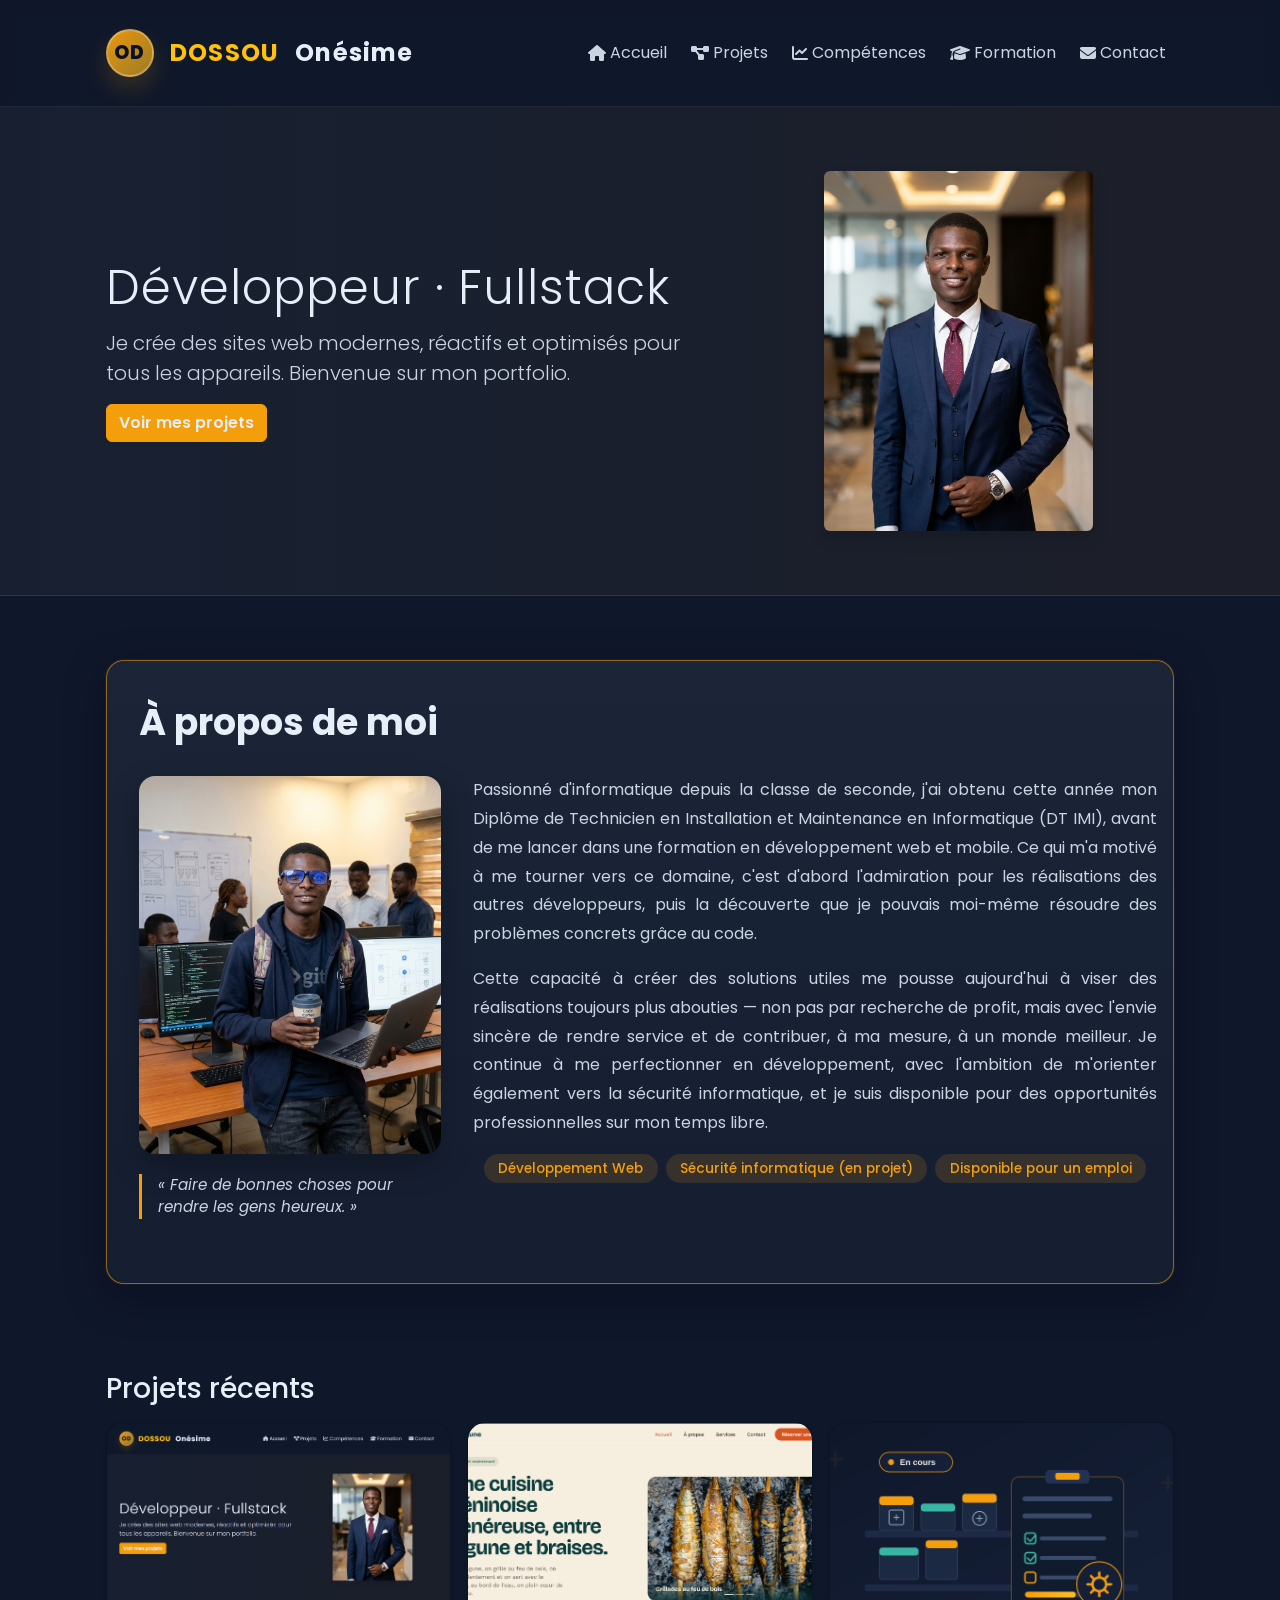
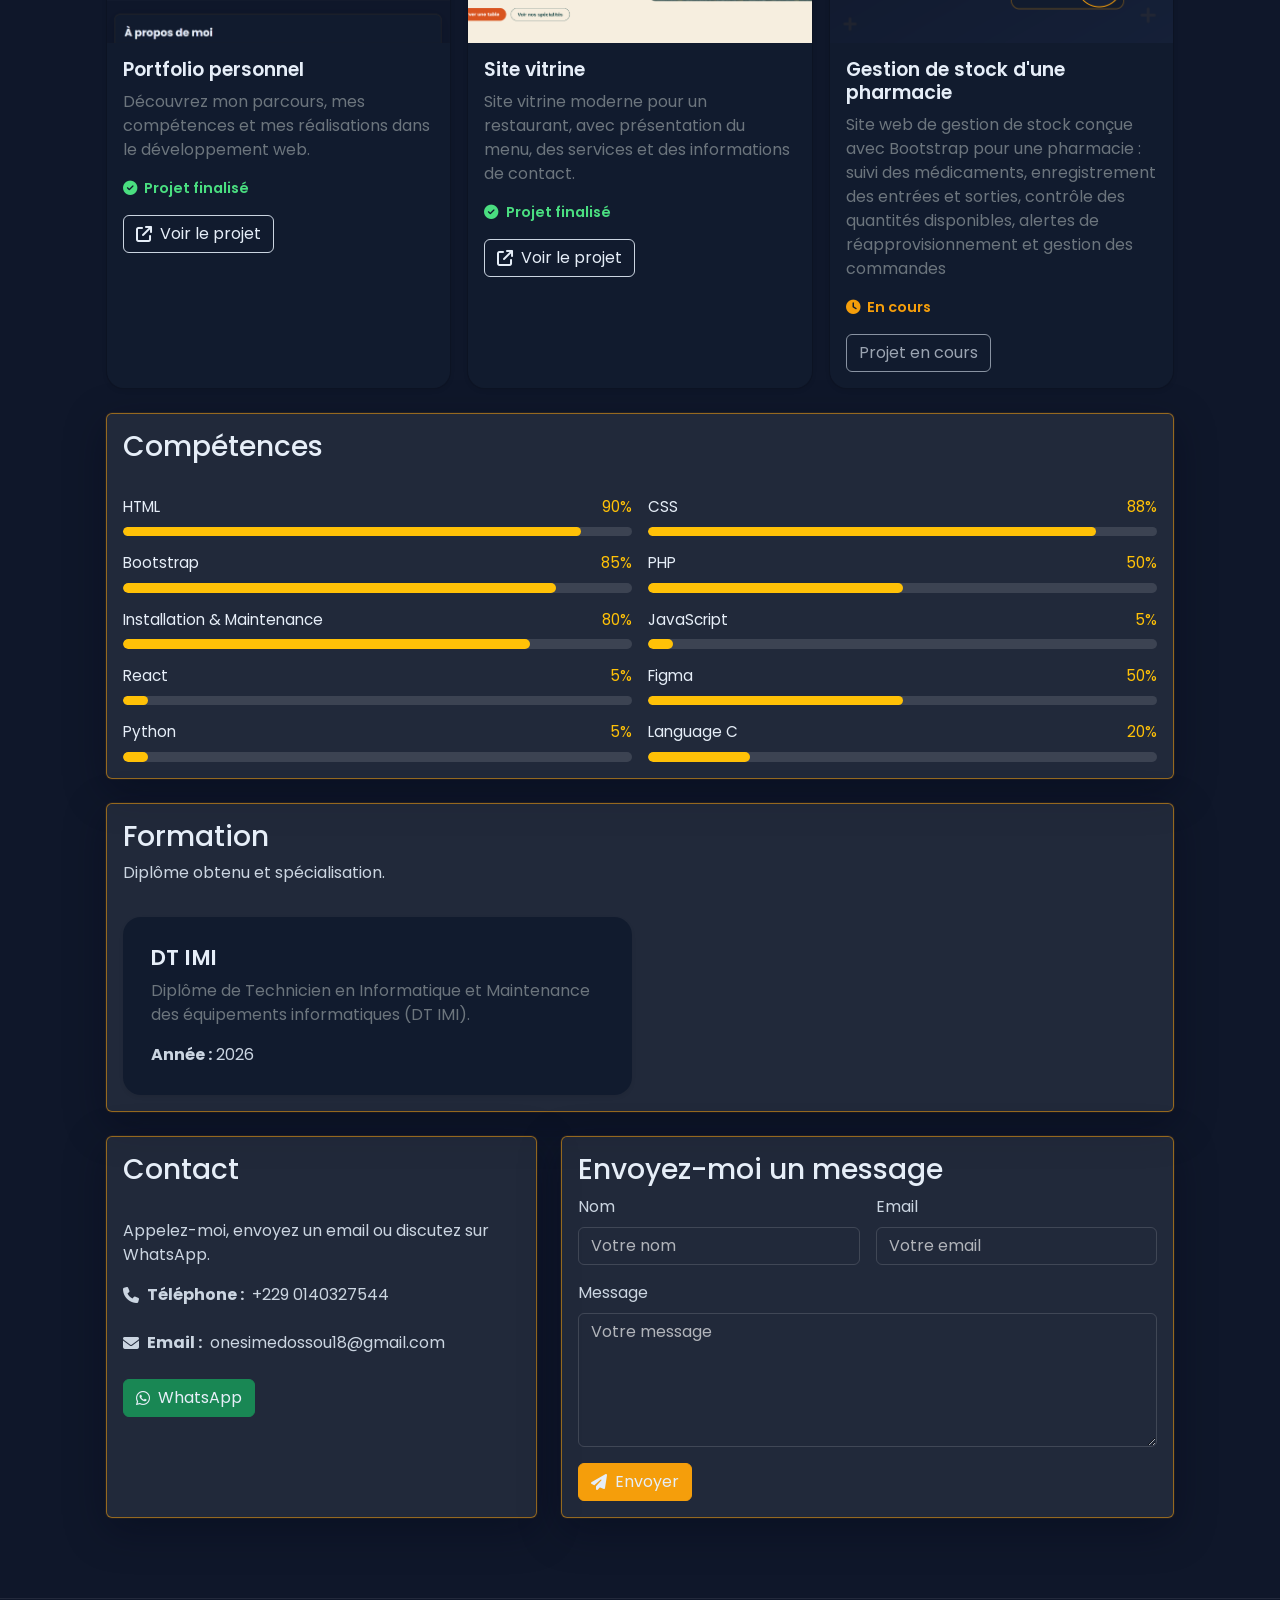
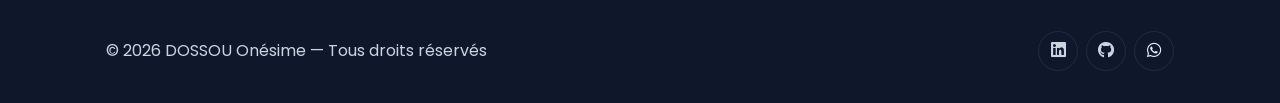
<file: index.html>
<!doctype html>
<html lang="fr">
<head>
  <meta charset="utf-8">
  <meta name="viewport" content="width=device-width,initial-scale=1">
  <title>Portfolio — Ma Version</title>
  <link rel="icon" type="image/png" href="icon.png">
  <link rel="preconnect" href="https://fonts.googleapis.com">
  <link rel="preconnect" href="https://fonts.gstatic.com" crossorigin>
  <link href="https://fonts.googleapis.com/css2?family=Poppins:wght@300;400;500;600;700&display=swap" rel="stylesheet">
  <link href="https://cdn.jsdelivr.net/npm/bootstrap@5.3.2/dist/css/bootstrap.min.css" rel="stylesheet">
  <link rel="stylesheet" href="https://cdnjs.cloudflare.com/ajax/libs/font-awesome/6.5.2/css/all.min.css" crossorigin="anonymous" referrerpolicy="no-referrer">
  <link rel="stylesheet" href="style.css">
</head>
<body>
  <div class="page">
  <header class="site-header bg-transparent">
    <nav class="navbar navbar-expand-lg">
      <div class="container">
        <a class="navbar-brand fw-bold d-flex align-items-center gap-3" href="#">
          <span class="brand-mark">OD</span>
          <span class="text-warning">DOSSOU</span>
          <span class="text-white">Onésime</span>
        </a>
        <button class="navbar-toggler border-0 text-white" type="button" data-bs-toggle="collapse" data-bs-target="#portfolioNavbar" aria-controls="portfolioNavbar" aria-expanded="false" aria-label="Toggle navigation">
          <span class="navbar-toggler-icon"></span>
        </button>
        <div class="collapse navbar-collapse" id="portfolioNavbar">
          <div class="navbar-nav ms-auto d-flex flex-wrap gap-2">
              <li class="nav-item">
                <a class="nav-link text-muted d-flex align-items-center" href="#">
                  <i class="fa-solid fa-house me-1"></i>
                  Accueil
                </a>
              </li>
              <li class="nav-item">
                <a class="nav-link text-muted d-flex align-items-center" href="#projets">
                  <i class="fa-solid fa-diagram-project me-1"></i>
                  Projets
                </a>
              </li>
              <li class="nav-item">
                <a class="nav-link text-muted d-flex align-items-center" href="#competences">
                  <i class="fa-solid fa-chart-line me-1"></i>
                  Compétences
                </a>
              </li>
              <li class="nav-item">
                <a class="nav-link text-muted d-flex align-items-center" href="#formation">
                  <i class="fa-solid fa-graduation-cap me-1"></i>
                  Formation
                </a>
              </li>
              <li class="nav-item">
                <a class="nav-link text-muted d-flex align-items-center" href="#contact">
                  <i class="fa-solid fa-envelope me-1"></i>
                  Contact
                </a>
              </li>
          </div>
        </div>
      </div>
    </nav>
  </header>

  <section class="hero py-5">
    <div class="container">
      <div class="row align-items-center">
        <div class="col-12 col-lg-7">
          <h2 class="display-5 text-white">Développeur · Fullstack</h2>
          <p class="lead text-muted">Je crée des sites web modernes, réactifs et optimisés pour tous les appareils. Bienvenue sur mon portfolio.</p>
          <a class="btn btn-warning text-dark fw-semibold" href="#projets">Voir mes projets</a>
        </div>
        <div class="col-12 col-lg-5 order-first order-lg-last text-center mb-4 mb-lg-0">
          <img src="photo-profil.png" class="img-fluid rounded shadow hero-photo" alt="Photo de profil">
        </div>
      </div>
    </div>
  </section>

 <!-- ===================== À PROPOS ===================== -->
  <section class="about" id="apropos">
    <div class="container">
      <div class="about-card">
             <h2 class="section-title">À propos de moi</h2>
      <div class="row align-items-center g-5">
        <div class="col-lg-4 text-center">
          <img src="work.jpeg" alt="DOSSOU Onésime" class="about-photo ">
          <p class="about-quote">« Faire de bonnes choses pour rendre les gens heureux. »</p><br>
        </div>
        <div class="col-lg-8 about-text">
          <p>
            Passionné d'informatique depuis la classe de seconde, j'ai obtenu cette année mon
            Diplôme de Technicien en Installation et Maintenance en Informatique
            (DT IMI), avant de me lancer dans une formation en développement web et mobile.
            Ce qui m'a motivé à me tourner vers ce domaine, c'est d'abord l'admiration pour les
            réalisations des autres développeurs, puis la découverte que je pouvais moi-même
            résoudre des problèmes concrets grâce au code.
          </p>
          <p>
            Cette capacité à créer des solutions utiles me pousse aujourd'hui à viser des
            réalisations toujours plus abouties — non pas par recherche de profit, mais avec
            l'envie sincère de rendre service et de contribuer, à ma mesure, à un monde meilleur.
            Je continue à me perfectionner en développement, avec l'ambition de m'orienter
            également vers la sécurité informatique, et je suis disponible pour des opportunités
            professionnelles sur mon temps libre.
          </p>
          <div class="about-badges mt-3">
            <span class="badge">Développement Web</span>
            <span class="badge">Sécurité informatique (en projet)</span>
            <span class="badge">Disponible pour un emploi</span>
          </div>
        </div>
      </div>
      </div>
    </div>
  </section>

  <main class="container py-4">
    <section id="projets" class="projets mb-4">
      <h3 class="mb-3 text-white">Projets récents</h3>
      <div class="row g-3">
        <div class="col-12 col-md-4">
          <div class="card overflow-hidden h-100 shadow-sm">
            <img src="portfolio.png" class="card-img-top" alt="Projet 1">
            <div class="card-body">
              <h5 class="card-title text-dark">Portfolio personnel</h5>
              <p class="card-text text-secondary">Découvrez mon parcours, mes compétences et mes réalisations dans le développement web.</p>
              <p class="project-status project-status--completed"><i class="fa-solid fa-circle-check" aria-hidden="true"></i> Projet finalisé</p>
              <a href="https://onesimedossou18-design.github.io/Mon-potfolio/" class="btn btn-outline-dark d-inline-flex align-items-center gap-2" target="_blank" rel="noopener noreferrer">
                <i class="fa-solid fa-arrow-up-right-from-square" aria-hidden="true"></i>
                Voir le projet
              </a>
            </div>
          </div>
        </div>

        <div class="col-12 col-md-4">
          <div class="card overflow-hidden h-100 shadow-sm">
            <img src="site-vitrine.png" class="card-img-top" alt="Projet 2">
            <div class="card-body">
              <h5 class="card-title text-dark">Site vitrine</h5>
              <p class="card-text text-secondary">Site vitrine moderne pour un restaurant, avec présentation du menu, des services et des informations de contact.</p>
              <p class="project-status project-status--completed"><i class="fa-solid fa-circle-check" aria-hidden="true"></i> Projet finalisé</p>
              <a href="https://onesimedossou18-design.github.io/Site_vitrine_resto/" class="btn btn-outline-dark d-inline-flex align-items-center gap-2" target="_blank" rel="noopener noreferrer">
                <i class="fa-solid fa-arrow-up-right-from-square" aria-hidden="true"></i>
                Voir le projet
              </a>
            </div>
          </div>
        </div>

        <div class="col-12 col-md-4">
          <div class="card overflow-hidden h-100 shadow-sm">
            <img src="stock-pharmacie.png" class="card-img-top" alt="Projet 3">
            <div class="card-body">
              <h5 class="card-title text-dark">Gestion de stock d'une pharmacie</h5>
              <p class="card-text text-secondary">Site web de gestion de stock conçue avec Bootstrap pour une pharmacie : suivi des médicaments, enregistrement des entrées et sorties, contrôle des quantités disponibles, alertes de réapprovisionnement et gestion des commandes</p>
              <p class="project-status project-status--progress"><i class="fa-solid fa-clock" aria-hidden="true"></i> En cours</p>
              <span class="btn btn-outline-dark disabled" aria-disabled="true">Projet en cours</span>
            </div>
          </div>
        </div>
      </div>
    </section>

    <section id="competences" class="skills mb-4">
      <div class="p-3 bg-light bg-opacity-5 rounded">
        <h3 class="text-white">Compétences</h3>
        <div class="row row-cols-1 row-cols-md-2 g-3 mt-3">
          <div class="col">
            <div class="skill-row d-flex justify-content-between text-white mb-2"><span>HTML</span><span class="text-warning">90%</span></div>
            <div class="progress"><div class="progress-bar bg-warning" role="progressbar" style="width: 90%" aria-valuenow="90" aria-valuemin="0" aria-valuemax="100" aria-label="HTML 90%"></div></div>
          </div>
          <div class="col">
            <div class="skill-row d-flex justify-content-between text-white mb-2"><span>CSS</span><span class="text-warning">88%</span></div>
            <div class="progress"><div class="progress-bar bg-warning" role="progressbar" style="width: 88%" aria-valuenow="88" aria-valuemin="0" aria-valuemax="100" aria-label="CSS 88%"></div></div>
          </div>
          <div class="col">
            <div class="skill-row d-flex justify-content-between text-white mb-2"><span>Bootstrap</span><span class="text-warning">85%</span></div>
            <div class="progress"><div class="progress-bar bg-warning" role="progressbar" style="width: 85%" aria-valuenow="85" aria-valuemin="0" aria-valuemax="100" aria-label="Bootstrap 85%"></div></div>
          </div>
          <div class="col">
            <div class="skill-row d-flex justify-content-between text-white mb-2"><span>PHP</span><span class="text-warning">50%</span></div>
            <div class="progress"><div class="progress-bar bg-warning" role="progressbar" style="width: 50%" aria-valuenow="50" aria-valuemin="0" aria-valuemax="100" aria-label="PHP 50%"></div></div>
          </div>
          <div class="col">
            <div class="skill-row d-flex justify-content-between text-white mb-2"><span>Installation & Maintenance</span><span class="text-warning">80%</span></div>
            <div class="progress"><div class="progress-bar bg-warning" role="progressbar" style="width: 80%" aria-valuenow="80" aria-valuemin="0" aria-valuemax="100" aria-label="Installation & Maintenance 80%"></div></div>
          </div>
          <div class="col">
            <div class="skill-row d-flex justify-content-between text-white mb-2"><span>JavaScript</span><span class="text-warning">5%</span></div>
            <div class="progress"><div class="progress-bar bg-warning" role="progressbar" style="width: 5%" aria-valuenow="5" aria-valuemin="0" aria-valuemax="100" aria-label="JavaScript 5%"></div></div>
          </div>
          <div class="col">
            <div class="skill-row d-flex justify-content-between text-white mb-2"><span>React</span><span class="text-warning">5%</span></div>
            <div class="progress"><div class="progress-bar bg-warning" role="progressbar" style="width: 5%" aria-valuenow="5" aria-valuemin="0" aria-valuemax="100" aria-label="React 5%"></div></div>
          </div>
          <div class="col">
            <div class="skill-row d-flex justify-content-between text-white mb-2"><span>Figma</span><span class="text-warning">50%</span></div>
            <div class="progress"><div class="progress-bar bg-warning" role="progressbar" style="width: 50%" aria-valuenow="50" aria-valuemin="0" aria-valuemax="100" aria-label="Figma 50%"></div></div>
          </div>
          <div class="col">
            <div class="skill-row d-flex justify-content-between text-white mb-2"><span>Python</span><span class="text-warning">5%</span></div>
            <div class="progress"><div class="progress-bar bg-warning" role="progressbar" style="width: 5%" aria-valuenow="5" aria-valuemin="0" aria-valuemax="100" aria-label="Python 5%"></div></div>
          </div>
          <div class="col">
            <div class="skill-row d-flex justify-content-between text-white mb-2"><span>Language C</span><span class="text-warning">20%</span></div>
            <div class="progress"><div class="progress-bar bg-warning" role="progressbar" style="width: 20%" aria-valuenow="20" aria-valuemin="0" aria-valuemax="100" aria-label="Language C 20%"></div></div>
          </div>
        </div>
      </div>
    </section>

    <section id="formation" class="formation mb-4">
      <div class="p-3 bg-light bg-opacity-5 rounded">
        <h3 class="text-white">Formation</h3>
        <p class="text-muted">Diplôme obtenu et spécialisation.</p>
        <div class="row g-3 mt-3">
          <div class="col-12 col-md-6">
            <div class="card overflow-hidden h-100 shadow-sm border-0 bg-transparent">
              <div class="card-body">
                <h5 class="card-title text-white ">DT IMI</h5>
                <p class="card-text text-secondary">Diplôme de Technicien en Informatique et Maintenance des équipements informatiques (DT IMI).</p>
                <p class="mb-0 text-muted"><strong>Année :</strong> 2026</p>
              </div>
            </div>
          </div>
        </div>
      </div>
    </section>

  

    <section id="contact" class="contact mb-4">
      <div class="row g-4">
        <div class="col-12 col-lg-5">
          <div class="p-3 bg-light bg-opacity-5 rounded h-100">
            <h3 class="text-white">Contact</h3><br>
            <p class="text-muted">Appelez-moi, envoyez un email ou discutez sur WhatsApp.</p>
            <ul class="list-unstyled text-muted">
              <li class="d-flex align-items-center gap-2"><i class="fa-solid fa-phone"></i><strong>Téléphone :</strong> +229 0140327544</li> 
              <br>
              <li class="d-flex align-items-center gap-2 text-break"><i class="fa-solid fa-envelope"></i><strong>Email :</strong> onesimedossou18@gmail.com</li>
            </ul>
            <a href="https://wa.me/2290140327544" class="btn btn-success text-white mt-2 d-inline-flex align-items-center" target="_blank" rel="noopener noreferrer">
              <i class="fa-brands fa-whatsapp me-2"></i>
              WhatsApp
            </a>
            
          </div>
        </div>
        <div class="col-12 col-lg-7">
          <div class="p-3 bg-light bg-opacity-5 rounded">
            <h3 class="text-white">Envoyez-moi un message</h3>
            <form action="https://formsubmit.co/onesimedossou18@gmail.com" method="post" class="row g-3">
              <input type="hidden" name="_subject" value="Nouveau message depuis mon portfolio">
              <input type="hidden" name="_captcha" value="false">
              <input type="hidden" name="_template" value="table">
              <input type="hidden" name="_next" value="https://onesimedossou18-design.github.io/Mon-potfolio/">
              <div class="col-12 col-md-6">
                <label class="form-label text-muted" for="contact-name">Nom</label>
                <input type="text" id="contact-name" name="name" class="form-control bg-transparent text-white border-1" placeholder="Votre nom" required>
              </div>
              <div class="col-12 col-md-6">
                <label class="form-label text-muted" for="contact-email">Email</label>
                <input type="email" id="contact-email" name="email" class="form-control bg-transparent text-white" placeholder="Votre email" required>
              </div>
              <div class="col-12">
                <label class="form-label text-muted" for="contact-message">Message</label>
                <textarea id="contact-message" name="message" rows="5" class="form-control bg-transparent text-white" placeholder="Votre message" required></textarea>
              </div>
              <div class="col-12">
                <button class="btn btn-warning text-dark d-inline-flex align-items-center gap-2" type="submit">
                  <i class="fa-solid fa-paper-plane"></i>
                  Envoyer
                </button>
              </div>
            </form>
          </div>
        </div>
      </div>
    </section>
  </main>

  <footer class="site-footer py-3">
    <div class="container d-flex flex-column flex-md-row justify-content-between align-items-center gap-3">
      <div class="text-muted">© 2026 DOSSOU Onésime — Tous droits réservés</div>
      <div class="social-links d-flex gap-2">
        <a href="https://www.linkedin.com/in/on%C3%A9sime-dossou-85b86a415" class="btn btn-outline-light btn-sm d-inline-flex align-items-center justify-content-center" target="_blank" rel="noopener noreferrer" aria-label="LinkedIn">
          <i class="fa-brands fa-linkedin"></i>
        </a>
        <a href="https://github.com/onesimedossou18-design" class="btn btn-outline-light btn-sm d-inline-flex align-items-center justify-content-center" target="_blank" rel="noopener noreferrer" aria-label="GitHub">
          <i class="fa-brands fa-github"></i>
        </a>
        <a href="https://wa.me/2290140327544" class="btn btn-outline-light btn-sm d-inline-flex align-items-center justify-content-center text-white" target="_blank" rel="noopener noreferrer" aria-label="WhatsApp">
          <i class="fa-brands fa-whatsapp"></i>
        </a>
      </div>
    </div>
  </footer>
  </div>
  <script src="https://cdn.jsdelivr.net/npm/bootstrap@5.3.2/dist/js/bootstrap.bundle.min.js"></script>
</body>
</html>
</file>
<file: style.css>
/* =========================================================
   RESET DE BASE
   On enlève les marges/paddings par défaut du navigateur
   et on force le box-sizing pour que padding/border
   n'agrandissent pas les éléments.
   ========================================================= */
* {
  padding: 0;
  margin: 0;
  box-sizing: border-box;
}
 
/* =========================================================
   VARIABLES DE COULEURS (thème sombre "navy + moutarde")
   Centraliser les couleurs ici permet de changer tout le
   thème en un seul endroit.
   ========================================================= */
:root {
  --bg: #0f172a;              /* fond général : bleu nuit */
  --panel: #111b2e;           /* fond des cartes / blocs */
  --panel-soft: rgba(255, 255, 255, 0.05); /* fond léger pour encarts */
  --accent: #f59e0b;          /* couleur d'accent : moutarde/orange */
  --muted: #94a3b8;           /* gris bleuté pour texte secondaire */
  --text: #e6eef8;            /* texte principal (clair) */
  --text-soft: #cbd5e1;       /* texte un peu moins contrasté */
  --card-bg: #0f172a;         /* fond des cartes projets */
  --card-text: #e6eef8;       /* texte des cartes projets */
  --max-width: 1100px;        /* largeur max du contenu */
}
 
/* =========================================================
   BASE DU DOCUMENT
   ========================================================= */
html {
  overflow-x: hidden;
  width: 100%;
}
 
body {
  margin: 0;
  font-family: 'Poppins', sans-serif;
  background: var(--bg);
  color: var(--text);
  line-height: 1.5;
  overflow-x: hidden;        /* évite le scroll horizontal parasite */
  overflow-wrap: break-word; /* évite le débordement des mots longs */
  width: 100%;
  max-width: 100vw;
}
 
img {
  max-width: 100%;
  height: auto;
}
 
.page {
  min-height: 100vh;
}
 
.container {
  max-width: var(--max-width);
  margin: 0 auto;
  padding: 1rem;
}
 
/* Titre générique utilisé au-dessus de chaque grande section
   (ex : "À propos de moi") pour garder un style homogène. */
.section-title {
  color: var(--text);
  font-weight: 700;
  font-size: clamp(1.5rem, 1rem + 2vw, 2.25rem);
  margin-bottom: 2rem;
}
 
/* =========================================================
   EN-TÊTE / NAVIGATION
   ========================================================= */
.site-header {
  position: sticky;
  top: 0;
  z-index: 1030;
  background: rgba(15, 23, 42, 0.92);
  backdrop-filter: blur(8px); /* effet "verre dépoli" au scroll */
  border-bottom: 1px solid rgba(255, 255, 255, 0.08);
}
 
.navbar-brand, .nav-link {
  text-decoration: none;
}
 
.navbar-brand {
  font-size: clamp(1.05rem, 0.85rem + 1vw, 1.5rem);
  letter-spacing: 0.05em;
}
 
/* Petit badge rond "OD" à côté du nom */
.brand-mark {
  display: inline-flex;
  align-items: center;
  justify-content: center;
  width: 3rem;
  height: 3rem;
  border-radius: 50%;
  background: linear-gradient(135deg, rgba(245, 158, 11, 0.95), rgba(251, 191, 36, 0.6));
  color: #071229;
  font-weight: 800;
  font-size: 1.2rem;
  box-shadow: 0 12px 24px rgba(245, 158, 11, 0.18);
  border: 2px solid rgba(255, 255, 255, 0.25);
}
 
.brand-text small {
  font-size: 0.75rem;
  color: rgba(255, 255, 255, 0.65);
  display: none;
}
 
.nav-link {
  color: var(--muted) !important;
  transition: color .25s ease, transform .25s ease;
}
.nav-link:hover {
  color: #fff !important;
  transform: translateY(-1px); /* petit effet de survol */
}
 
.navbar-toggler {
  border: 1px solid rgba(245, 158, 11, 0.35) !important;
  border-radius: 8px;
  padding: 0.4rem 0.55rem;
}
.navbar-toggler:focus {
  box-shadow: 0 0 0 3px rgba(245, 158, 11, 0.25) !important;
}
.navbar-toggler-icon {
  background-image: url("data:image/svg+xml,%3csvg xmlns='http://www.w3.org/2000/svg' viewBox='0 0 30 30'%3e%3cpath stroke='%23f59e0b' stroke-linecap='round' stroke-miterlimit='10' stroke-width='2.5' d='M4 7h22M4 15h22M4 23h22'/%3e%3c/svg%3e");
}
 
/* =========================================================
   SECTION HERO (bannière d'accueil)
   ========================================================= */
.hero {
  padding: 4rem 0;
  text-align: left;
  background: linear-gradient(90deg, rgba(240, 246, 255, 0.04), rgba(245, 158, 11, 0.06));
  border-bottom: 1px solid rgba(255, 255, 255, 0.1);
}
.hero h2 {
  font-size: clamp(1.75rem, 1.1rem + 3vw, 3rem); /* taille fluide selon l'écran */
  line-height: 1.15;
  margin: 0 0 .75rem;
  color: var(--text);
  letter-spacing: 0.02em;
}
.hero p {
  margin: 0 0 1rem;
  color: var(--text-soft);
  max-width: 720px;
}
.hero img {
  max-height: 360px;
  object-fit: cover;
}
 
.btn-warning {
  background: var(--accent);
  border-color: var(--accent);
  color: #071229;
  transition: transform .25s ease, box-shadow .25s ease;
}
.btn-warning:hover {
  transform: translateY(-2px);
  box-shadow: 0 12px 24px rgba(245, 158, 11, 0.18);
}
 
main {
  padding: 2rem 0;
}
 
/* =========================================================
   SECTION "À PROPOS DE MOI"
   Mise en page : photo + citation à gauche, texte + badges
   à droite, alignés verticalement au centre.
   ========================================================= */
.about {
  padding: 3rem 0;
}
.about-card {
  padding: 2.5rem 2rem;
  background: linear-gradient(180deg, rgba(255, 255, 255, 0.045), rgba(255, 255, 255, 0.015)), var(--panel);
  border: 1.5px solid rgba(245, 158, 11, 0.55);
  border-radius: 18px;
  box-shadow: 0 12px 40px rgba(2, 6, 23, 0.35), 0 0 0 1px rgba(245, 158, 11, 0.08);
}
 
/* Colonne photo : on force un cadre bien proportionné
   (comme sur la maquette) plutôt qu'une hauteur "libre"
   qui déforme la mise en page selon la photo utilisée. */
.about-photo {
  display: block;
  width: 100%;
  max-width: 330px;
  margin: 0 auto 1rem;
  aspect-ratio: 4 / 5;     /* portrait, proportions fixes et prévisibles */
  object-fit: cover;       /* recadre la photo sans la déformer */
  border-radius: 16px;
  box-shadow: 0 12px 30px rgba(0, 0, 0, .28);
}
 
/* Citation sous la photo : alignée à gauche, même largeur
   que la photo, avec la petite barre d'accent verticale. */
.about-quote {
  max-width: 100%;
  width: 330px;
  border-left: 3px solid var(--accent);
  padding-left: 1rem;
  margin: 1.25rem auto 0;
  color: var(--text-soft);
  font-style: italic;
  font-size: 0.95rem;
  text-align: left;
}
 
/* Colonne texte */
.about-text {
  align-self: flex-start;
  margin-top: 0;
  padding: 3rem .5rem 0;
  text-align: justify;
}
.about-text p {
  color: var(--text-soft);
  line-height: 1.8;
}
.about-text p + p {
  margin-top: 1rem; /* espace entre les deux paragraphes */
}
 
/* Badges "Développement Web / Sécurité / Disponible" */
.about-badges {
  margin-top: 1.25rem;
  display: flex;
  flex-wrap: wrap;
  justify-content: center;
  gap: .5rem;
}
.about-badges .badge {
  background: rgba(245, 158, 11, 0.14);
  color: var(--accent);
  font-weight: 500;
  font-size: 0.85rem;
  padding: 0.5rem 0.9rem;
  border-radius: 999px;
  display: inline-block;
}
 
/* =========================================================
   CARTES PROJETS
   ========================================================= */
.card {
  background: var(--card-bg);
  color: var(--card-text);
  border-radius: 18px;
  overflow: hidden;
  box-shadow: 0 12px 40px rgba(2, 6, 23, 0.22);
  transition: transform .3s ease, box-shadow .3s ease;
}
.card:hover {
  transform: translateY(-10px); /* la carte "flotte" au survol */
  box-shadow: 0 20px 50px rgba(2, 6, 23, 0.32);
}
.card img {
  width: 100%;
  height: 220px;
  object-fit: cover;
  display: block;
  transition: transform .4s ease;
}
.card:hover img {
  transform: scale(1.05); /* léger zoom sur l'image au survol */
}
.card-body {
  background: var(--panel);
}
.card-title {
  color: var(--text);
  font-weight: 600;
  font-size: clamp(1.05rem, 0.95rem + 0.3vw, 1.25rem);
}
.card-text {
  color: var(--text-soft);
}
 
/* Étiquette "Projet finalisé" / "En cours" */
.project-status {
  display: flex;
  align-items: center;
  gap: .45rem;
  margin-bottom: 1rem;
  font-size: .9rem;
  font-weight: 600;
}
.project-status--completed { color: #4ade80; } /* vert = terminé */
.project-status--progress { color: var(--accent); } /* orange = en cours */
 
.card .btn-outline-dark {
  transition: transform .25s ease, box-shadow .25s ease;
}
.card .btn-outline-dark:hover {
  transform: translateY(-2px);
  box-shadow: 0 12px 20px rgba(0, 0, 0, 0.12);
}
 
/* =========================================================
   SECTION COMPÉTENCES (barres de progression)
   ========================================================= */
.progress {
  background: rgba(255, 255, 255, 0.12);
  border-radius: 0.75rem;
  height: 0.6rem;
}
.progress-bar {
  border-radius: 0.75rem;
}
.skill-row {
  font-size: 0.95rem;
}
.skill-row span:last-child {
  font-variant-numeric: tabular-nums; /* chiffres alignés (90%, 5%...) */
}
 
.about h3, .contact h3, .skills h3 {
  color: var(--text);
  margin-top: 0;
}
 
.bg-opacity-5 {
  background-color: rgba(255, 255, 255, 0.08) !important;
  border: 1.5px solid rgba(245, 158, 11, 0.55);
  box-shadow: 0 12px 40px rgba(2, 6, 23, 0.35), 0 0 0 1px rgba(245, 158, 11, 0.08);
}
 
/* =========================================================
   SECTION FORMATION
   ========================================================= */
.formation .card {
  background: rgba(255, 255, 255, 0.04);
  border: 1px solid rgba(255, 255, 255, 0.12);
}
.formation .card-body {
  padding: 1.75rem;
}
.formation .card-title {
  font-size: 1.35rem;
  letter-spacing: 0.02em;
}
.formation .card-text {
  color: var(--text-soft);
}
 
/* =========================================================
   FORMULAIRE DE CONTACT
   ========================================================= */
.form-control {
  background: rgba(255, 255, 255, 0.08);
  color: var(--text);
  border: 1px solid rgba(255, 255, 255, 0.14);
}
.form-control::placeholder {
  color: rgba(255, 255, 255, 0.65);
}
.form-control:focus {
  background: rgba(255, 255, 255, 0.12);
  color: var(--text);
  box-shadow: none;
  border-color: rgba(245, 158, 11, 0.4); /* liseré orange au focus */
}
 
/* =========================================================
   PIED DE PAGE
   ========================================================= */
.site-footer {
  padding: 1rem 0;
  text-align: center;
  color: var(--text-soft);
  border-top: 1px solid rgba(255, 255, 255, 0.08);
  margin-top: 2rem;
}
.site-footer .social-links a {
  width: 40px;
  height: 40px;
  display: inline-flex;
  align-items: center;
  justify-content: center;
  border-radius: 50%;
  border: 1px solid rgba(255, 255, 255, 0.08);
  color: var(--text-soft);
  background: transparent;
  transition: transform .18s ease, background .18s ease, color .18s ease;
}
.site-footer .social-links a:hover {
  transform: translateY(-4px);
  color: var(--text);
  background: rgba(255, 255, 255, 0.03);
}
.site-footer .social-links a .fa-brands {
  font-size: 1.05rem;
}
.site-footer .social-links .btn-success {
  background: linear-gradient(135deg, var(--accent), #fdbf24);
  border-color: transparent;
  color: #071229;
}
 
/* =========================================================
   SURCHARGES DE CLASSES BOOTSTRAP
   (pour que text-muted / text-white / etc. respectent
   notre thème sombre au lieu des couleurs par défaut)
   ========================================================= */
.page .text-muted { color: var(--text-soft) !important; }
.page .text-white { color: var(--text) !important; }
.page .text-dark { color: var(--text) !important; }
.page .btn-outline-dark {
  color: var(--text);
  border-color: var(--text-soft);
}
.page .btn-outline-dark:hover {
  background: var(--text-soft);
  color: var(--card-text);
}
button.btn-outline-light {
  color: #fff;
  border-color: rgba(255, 255, 255, 0.55);
}
button.btn-outline-light:hover {
  color: #000;
  background: #f59e0b;
}
 
/* Empêche le header sticky de cacher le haut d'une section
   quand on clique sur un lien du menu (ex : #projets). */
.page section {
  scroll-margin-top: calc(3.5rem + 2rem);
}
 
/* =========================================================
   RESPONSIVE — TABLETTES (≤ 991px)
   ========================================================= */
@media (max-width: 991px) {
  .navbar-brand {
    font-size: 1.15rem;
    gap: .5rem !important;
  }
  .brand-mark {
    width: 2.5rem;
    height: 2.5rem;
    font-size: 1rem;
  }
  .navbar-nav {
    width: 100%;
    justify-content: center;
  }
  .navbar-nav .nav-item {
    width: 100%;
  }
  .navbar-nav .nav-link {
    justify-content: center;
    padding: 0.6rem 0;
  }
  .hero {
    padding: 3rem 0;
  }
  .hero-photo {
    max-height: 280px;
  }
  .about-photo {
    max-width: 260px;
    margin: 0 auto;      /* photo centrée quand la colonne passe en pleine largeur */
  }
  .about-quote {
    max-width: 260px;
    margin-left: auto;
    margin-right: auto;
  }
  .about-text {
    margin-top: 0;
    padding: 0;
    text-align: left;
  }
  .about-card {
    padding: 2rem 1.25rem;
  }
  .about-card .row {
    --bs-gutter-x: 1.5rem; /* le g-5 (3rem) est trop large sur tablette : on le réduit */
  }
  .about-text p {
    font-size: 1rem;
    line-height: 1.7;
  }
  .card img {
    height: 180px;
  }
}
 
/* =========================================================
   RESPONSIVE — MOBILES (≤ 575px)
   ========================================================= */
@media (max-width: 575px) {
  .container {
    padding-left: 1rem;
    padding-right: 1rem;
  }
  .navbar-brand {
    max-width: calc(100% - 3.5rem);
    white-space: normal;
    line-height: 1.2;
  }
  .navbar-brand .text-white {
    display: none;
  }
  .hero {
    padding: 2.5rem 0;
  }
  .hero p {
    font-size: 1rem;
  }
  .hero-photo {
    max-height: 220px;
  }
  .about-photo {
    max-width: 220px;
  }
  .about-card {
    padding: 1.5rem 1rem;
  }
  .about-card .row {
    --bs-gutter-x: 1rem;
  }
  .about-quote {
    max-width: 220px;
  }
  .about-text {
    font-size: .95rem;
  }
  .about-text p {
    font-size: .95rem;
    line-height: 1.65;
  }
  .about-text p + p {
    margin-top: .85rem;
  }
  .hero .btn, .contact .btn, .card-body .btn {
    width: 100%;
    justify-content: center;
  }
  .card img {
    height: 200px;
  }
  .card:hover {
    transform: none; /* pas d'effet flottant sur mobile (tactile) */
  }
  .formation .card-body {
    padding: 1.25rem;
  }
  .contact li {
    align-items: flex-start !important;
    flex-wrap: wrap;
  }
  .contact li strong {
    margin-right: .25rem;
  }
  .site-footer .container {
    padding-top: .5rem;
    padding-bottom: .5rem;
  }
  .site-footer .text-muted {
    font-size: .85rem;
  }
}
 
/* =========================================================
   RESPONSIVE — GRANDS ÉCRANS (≥ 900px)
   ========================================================= */
@media (min-width: 900px) {
  .hero {
    padding: 6rem 0;
  }
}
 
/* =========================================================
   ACCESSIBILITÉ — respecte les préférences système qui
   demandent de réduire les animations (même logique que
   sur le site de référence).
   ========================================================= */
@media (prefers-reduced-motion: reduce) {
  *,
  *::before,
  *::after {
    animation-duration: 0.01ms !important;
    transition-duration: 0.01ms !important;
    scroll-behavior: auto !important;
  }
}
</file>
